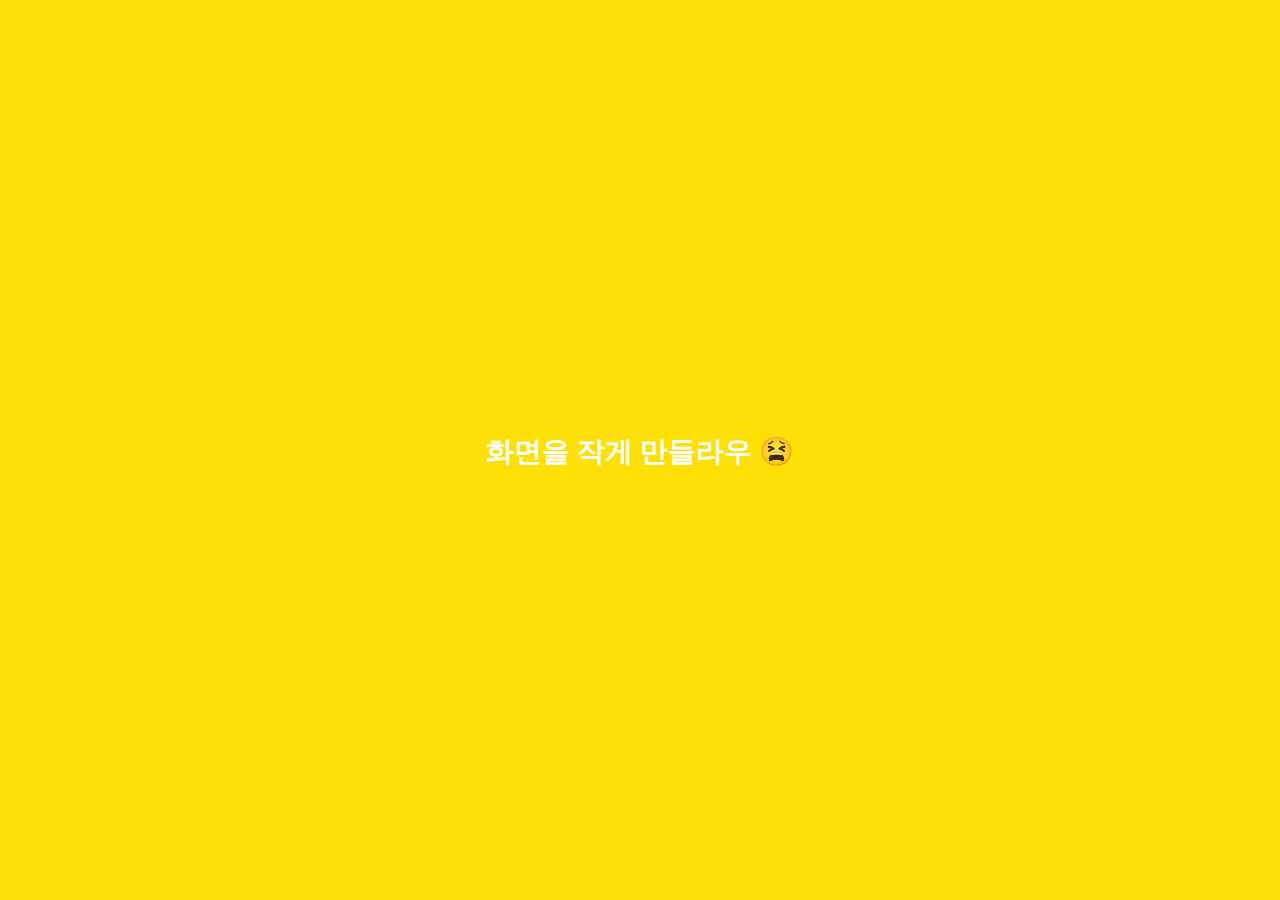
<file: index.html>
<!DOCTYPE html>
<html lang="en">
<head>
    <meta charset="UTF-8">
    <meta name="viewport" content="width=device-width, initial-scale=1.0">
    <link rel="stylesheet" 
    href="https://use.fontawesome.com/releases/v5.13.0/css/all.css" 
    integrity="sha384-Bfad6CLCknfcloXFOyFnlgtENryhrpZCe29RTifKEixXQZ38WheV+i/6YWSzkz3V" 
    crossorigin="anonymous">
    <link rel="stylesheet" href="css/styles.css" />
    <title>Chats | Kakao Clone</title>
</head> 
<body>
    <div class="status-bar"> <!-- 부모클래스 -->
        <div class="status-bar__column"> <!-- 자식클래스 -->
            <span class="status-bar__clock">22:37</span>
        </div> 
        <div class="status-bar__column">
            <i class="fas fa-clock"></i>
            <i class="fas fa-volume-mute"></i>
            <i class="fas fa-signal"></i>
            <i class="fas fa-wifi"></i>
            <img src="images/communist.png" width="17" height="17">
            <span class="status-bar__battery-level">50%</span>
            <i class="fas fa-battery-half"></i>

        </div>
    </div>
    <header class="header">
        <div class="header__header-column">
            <img src="images/speech-balloon.png" width="22" height="22">
            <h1 class="header__title">대화 공간</h1>
        </div>
        <div class="header__header-column">
            <span class="header__icon">
                <i class="fas fa-search"></i>
            </span>
            <span class="header__icon">
                <i class="far fa-comments"></i>
            </span>
            <span class="header__icon">
                <a href="settings.html">
                    <i class="fas fa-cog"></i>
                </a>
            </span>
        </div>
    </header>
    <main class="chats">
        <ul class="chats__list">
            <li class="chats__chat chat">
                <a href="chat.html">
                    <div class="Chats__chat friend friend--lg">
                        <div class="friend__column">   
                            <img src="images/iniesta.jpg" alt="" class="m-avatar friend__avatar">
                            <div class="friend__content">
                                <span class="friend__name">
                                    Methew
                                </span>
                                <span class="friend__bottom-text">
                                    Going home!
                                </span>
                            </div>
                        </div>
                        <div class="friend__column">
                            <span class="chat__timestamp">
                                March 8
                            </span>
                        </div>
                    </div>
                </a>
            </li>
        </ul>
    </main>
    <nav class="nav">
        <ul class="nav__list">
            <li class="nav__list-item">
                <a href="friends.html" class="nav_list-link">
                    <i class="fas fa-user-friends"></i>
                </a>
            </li>
            <li class="nav__list-item">
                <a href="index.html" class="nav_list-link">
                    <div class="nav__badge">8</div>
                    <i class="fas fa-comments"></i>
                </a>
            </li>
            <li class="nav__list-item">
                <a href="find.html" class="nav_list-link">
                    <i class="fas fa-search"></i>
                </a>
            </li>
            <li class="nav__list-item">
                <a href="more.html" class="nav_list-link">
                    <i class="fas fa-ellipsis-h"></i>
                </a>
            </li>
        </ul>
    </nav>
    <div class="bigScreen">
        <span class="bigScreen__text">화면을 작게 만들라우 😫</span>
    </div>
</body>
</html>

<!-- 맨 위 상태아이콘을 놓기위한 구성
부모 클래스 status-bar 아래 자식 클래스 status-bar__column를 선언
아래 시간과 배터리 잔여랭, 아이콘들을 각각 선언함.
아이콘은 Font Awesome에서 
<link rel="stylesheet" 
href="https://use.fontawesome.com/releases/v5.13.0/css/all.css" 
integrity="sha384-Bfad6CLCknfcloXFOyFnlgtENryhrpZCe29RTifKEixXQZ38WheV+i/6YWSzkz3V" 
crossorigin="anonymous">
를 붙여넣기 한 후 아이콘 class들을 선언.
해당 아이콘들은 Font Awesome CDN를 불러오지 않으면 사용할 수 없음. -->
</file>
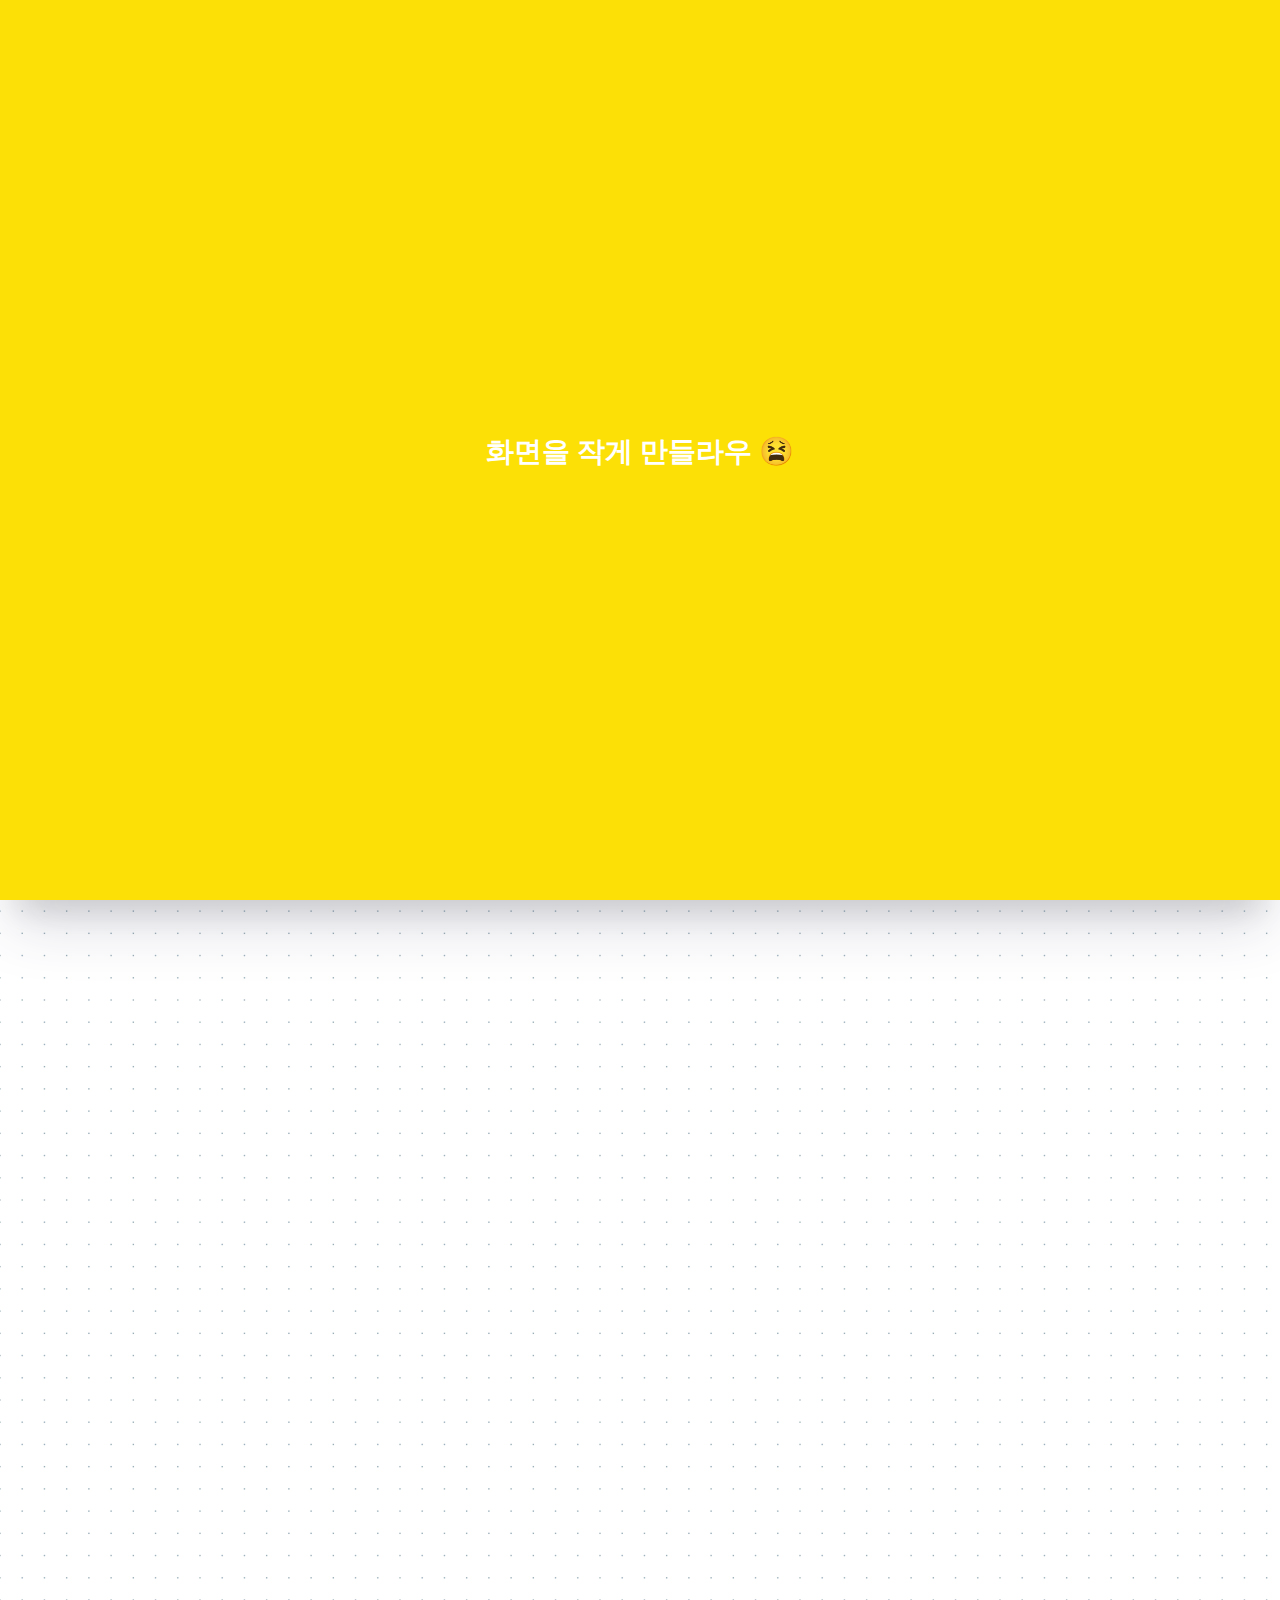
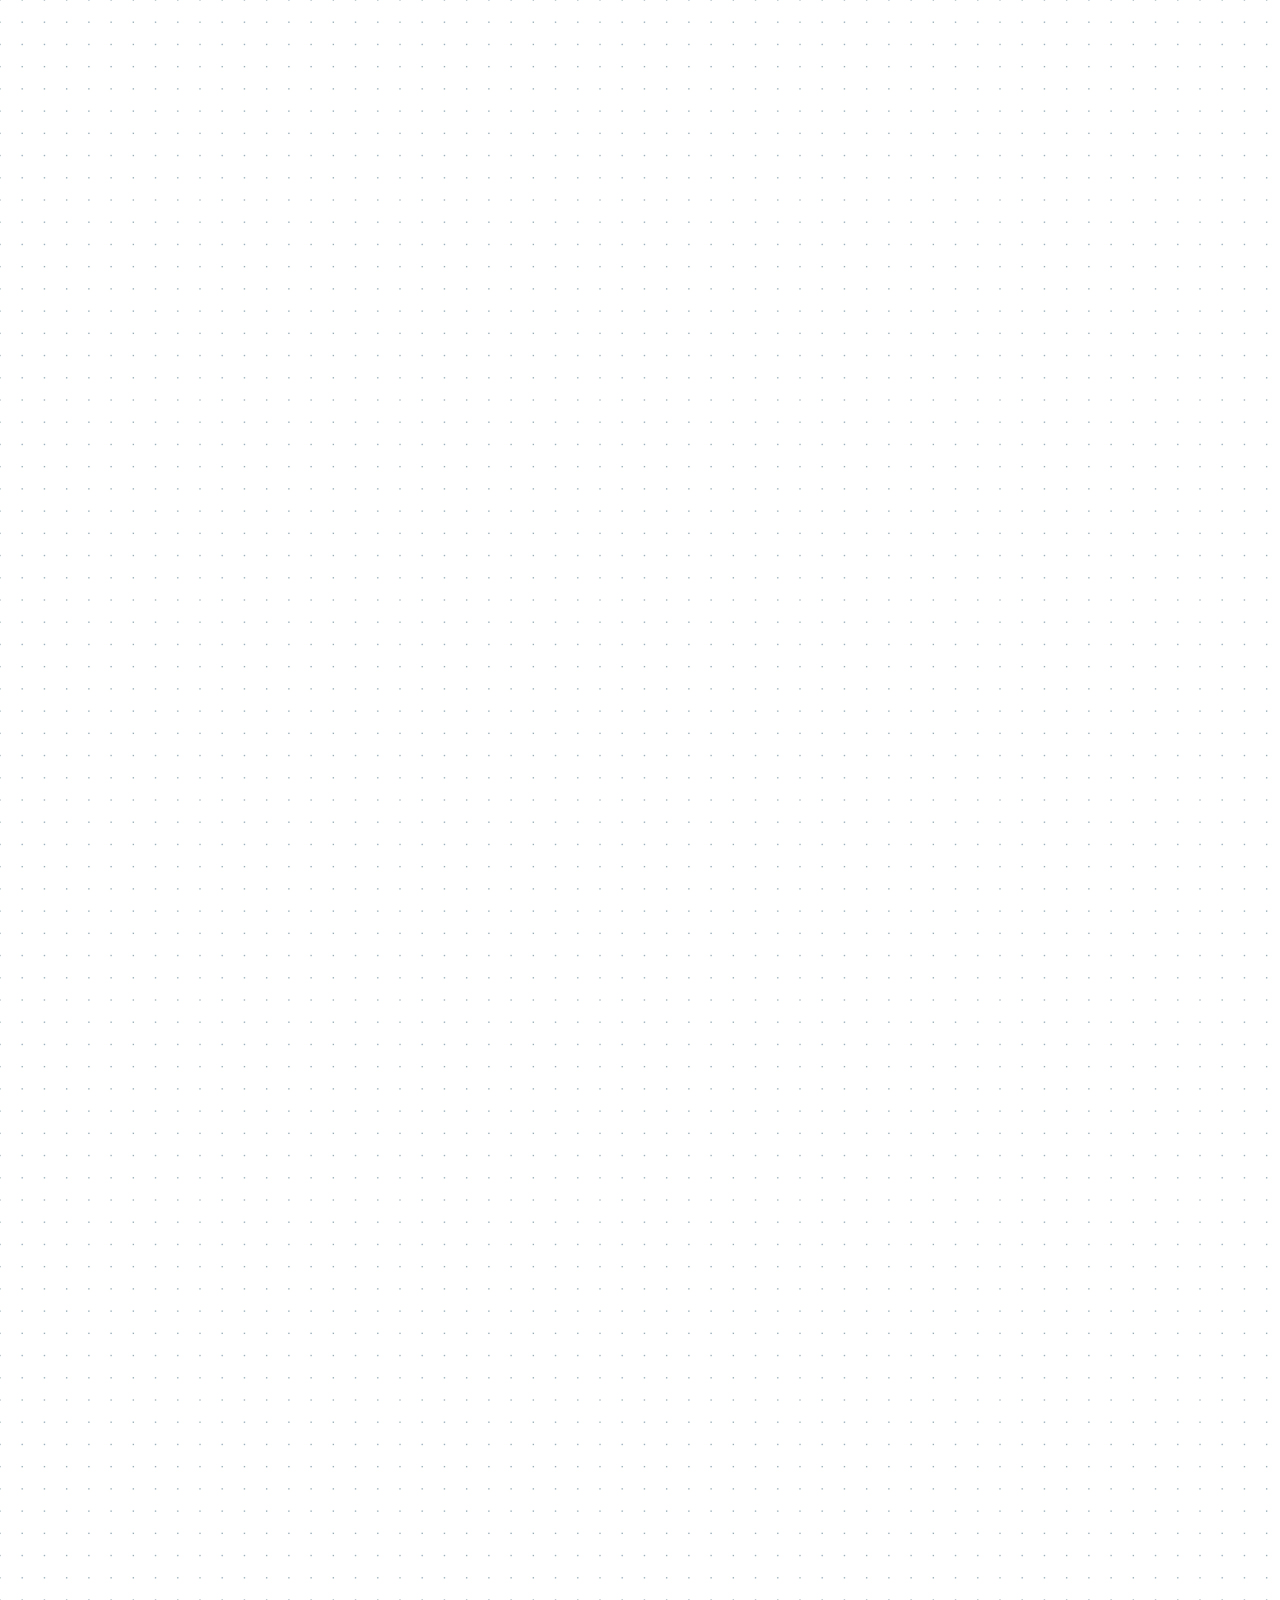
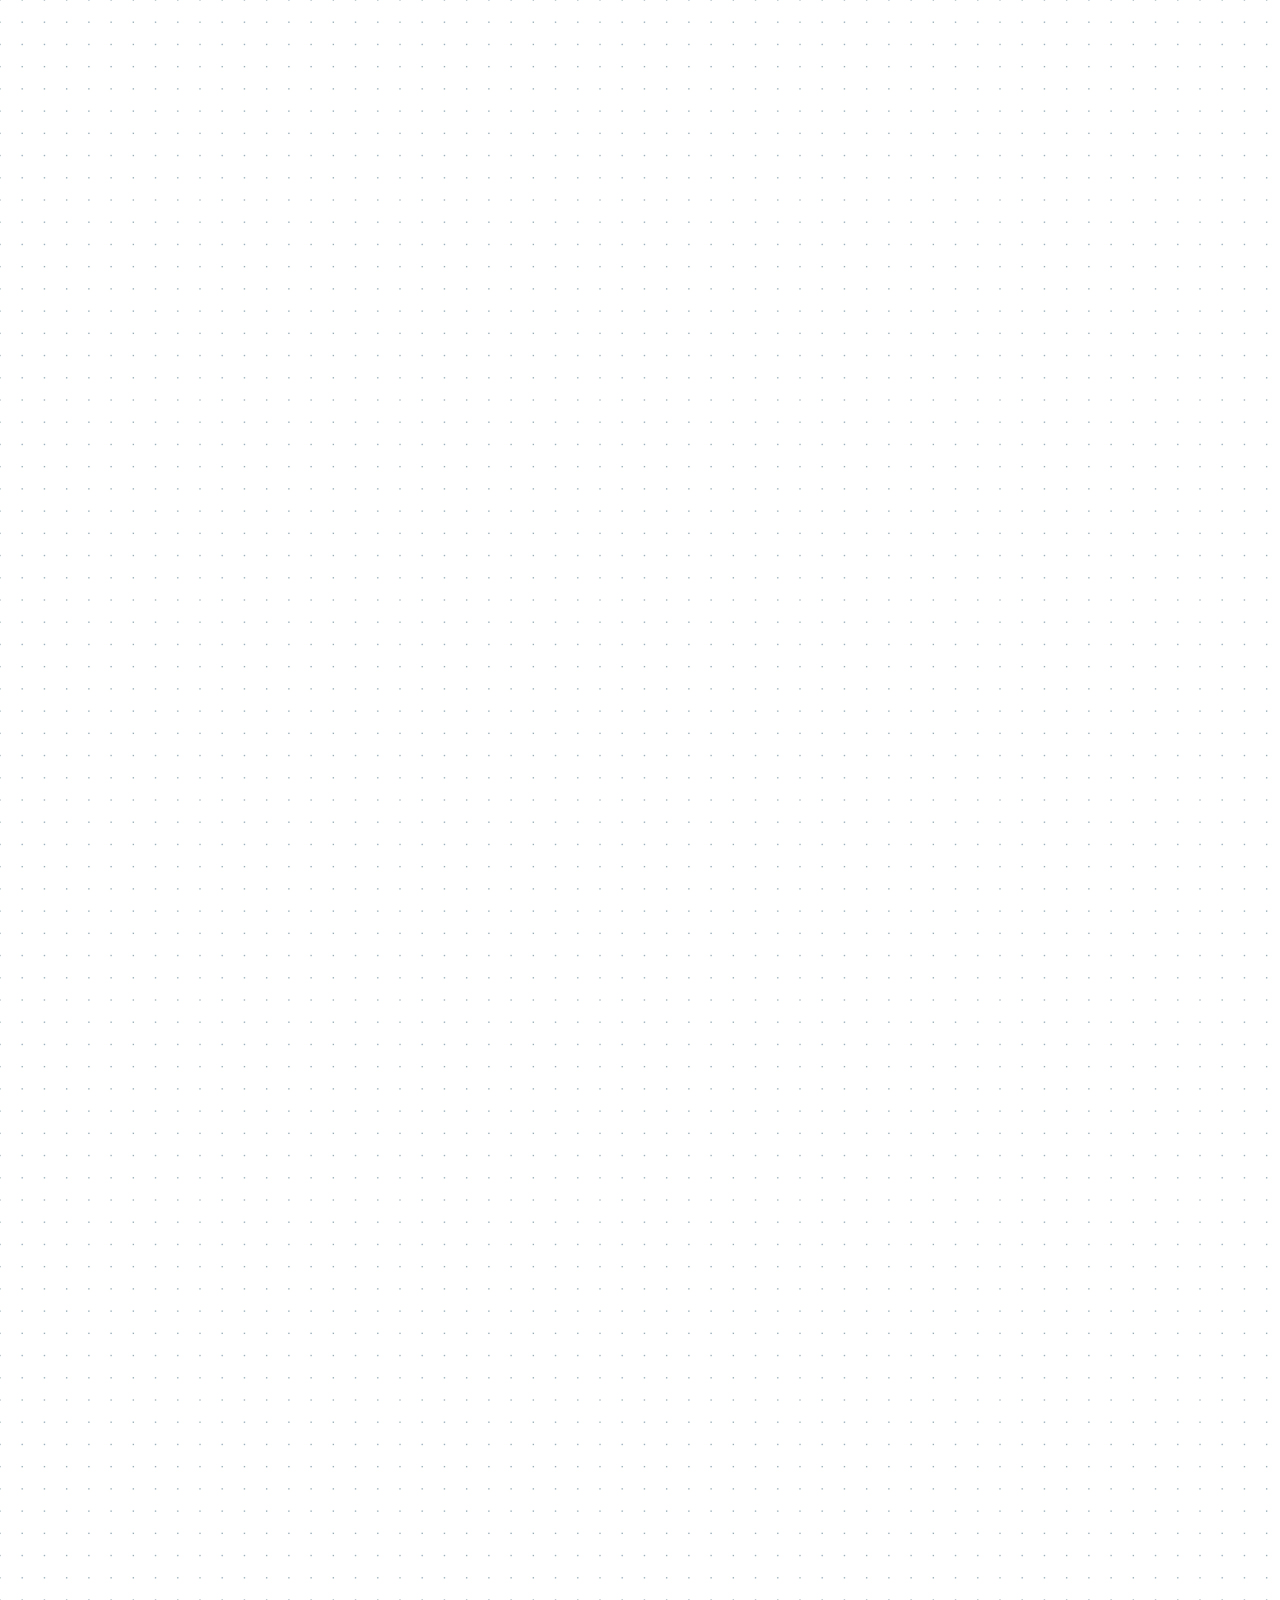
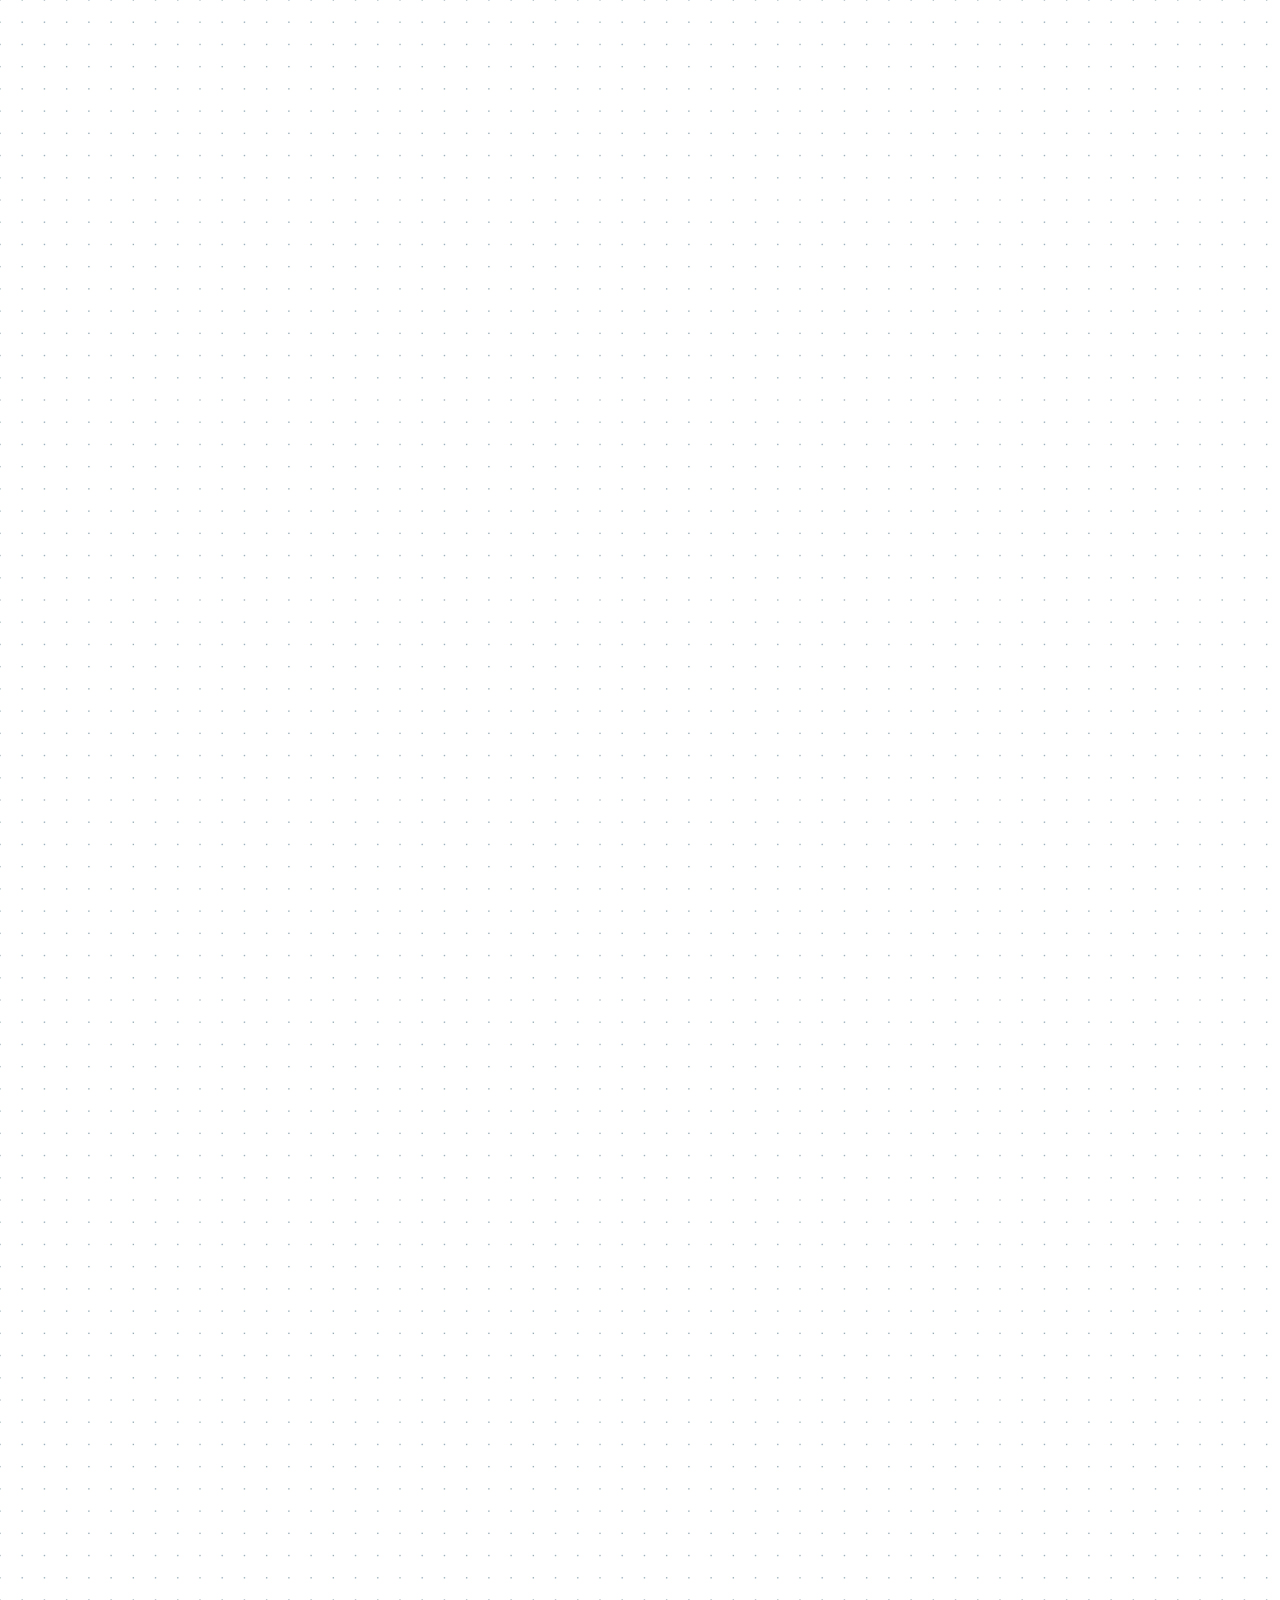
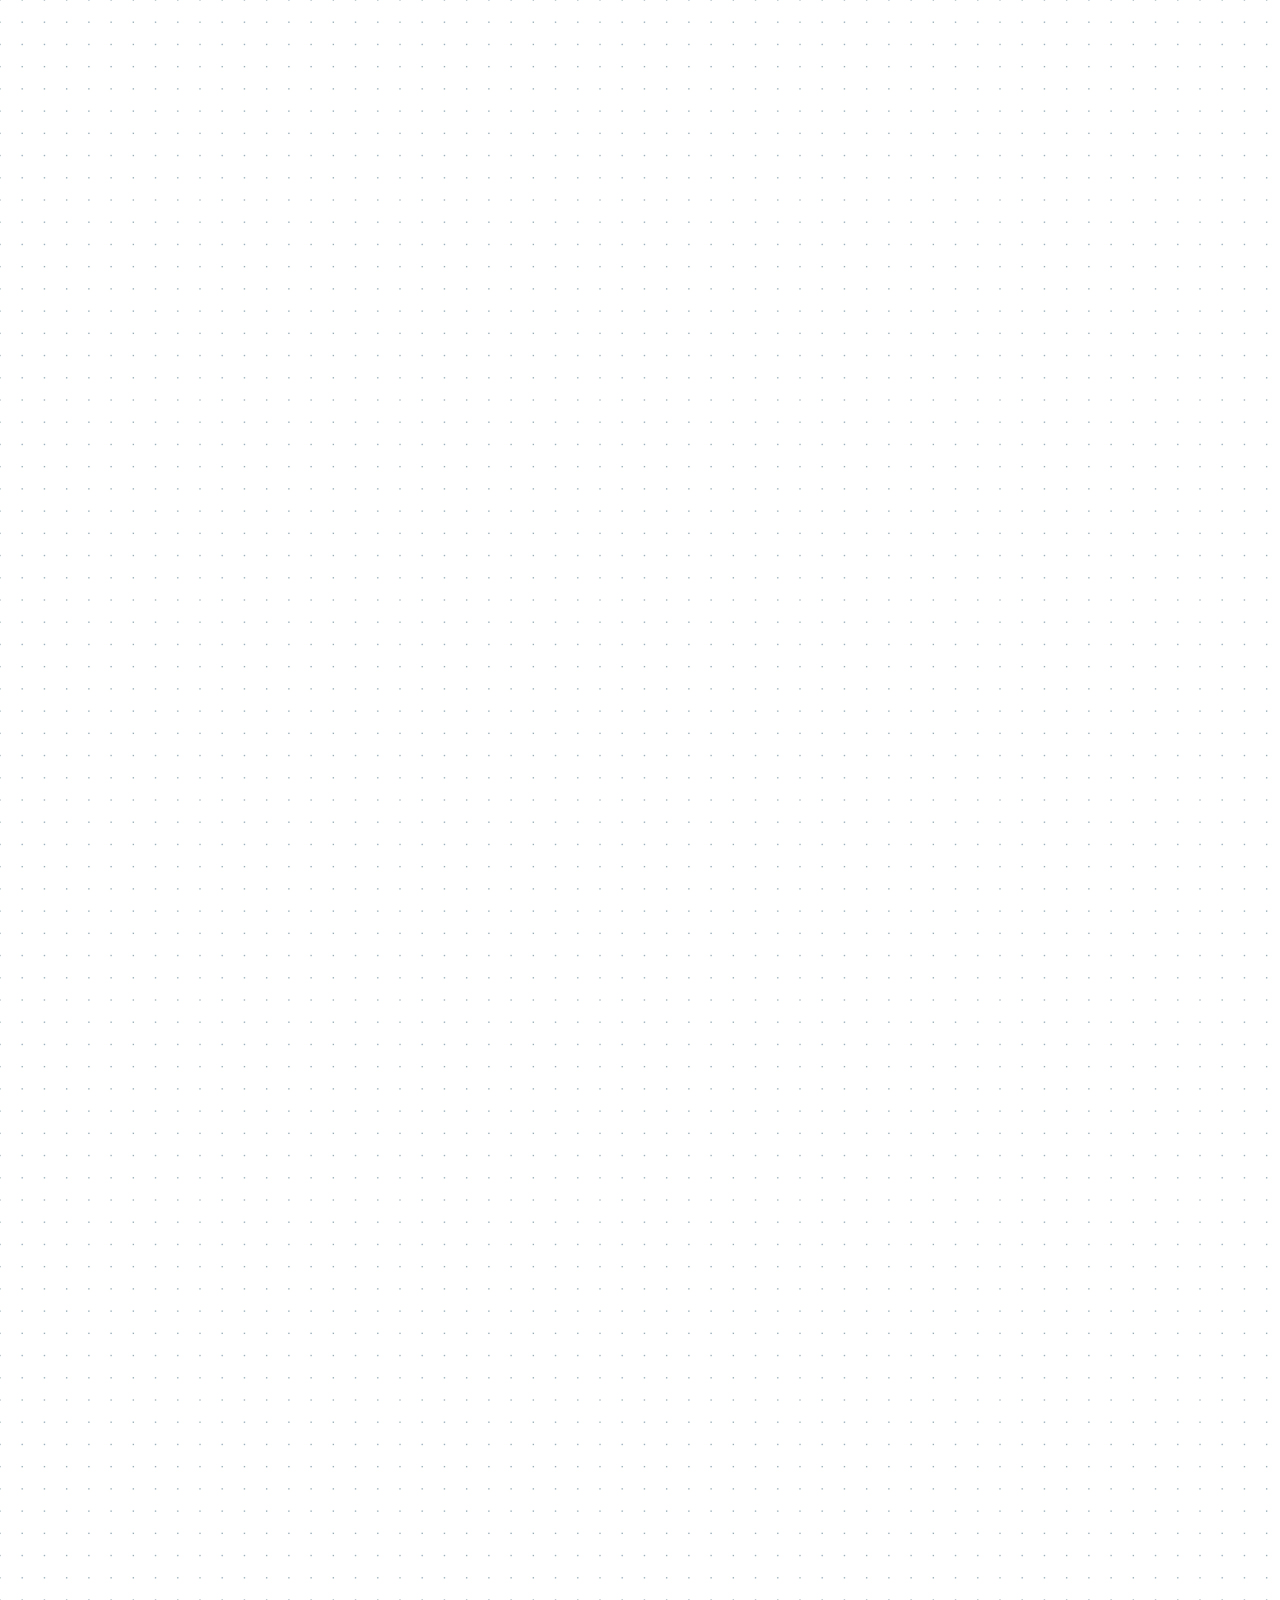
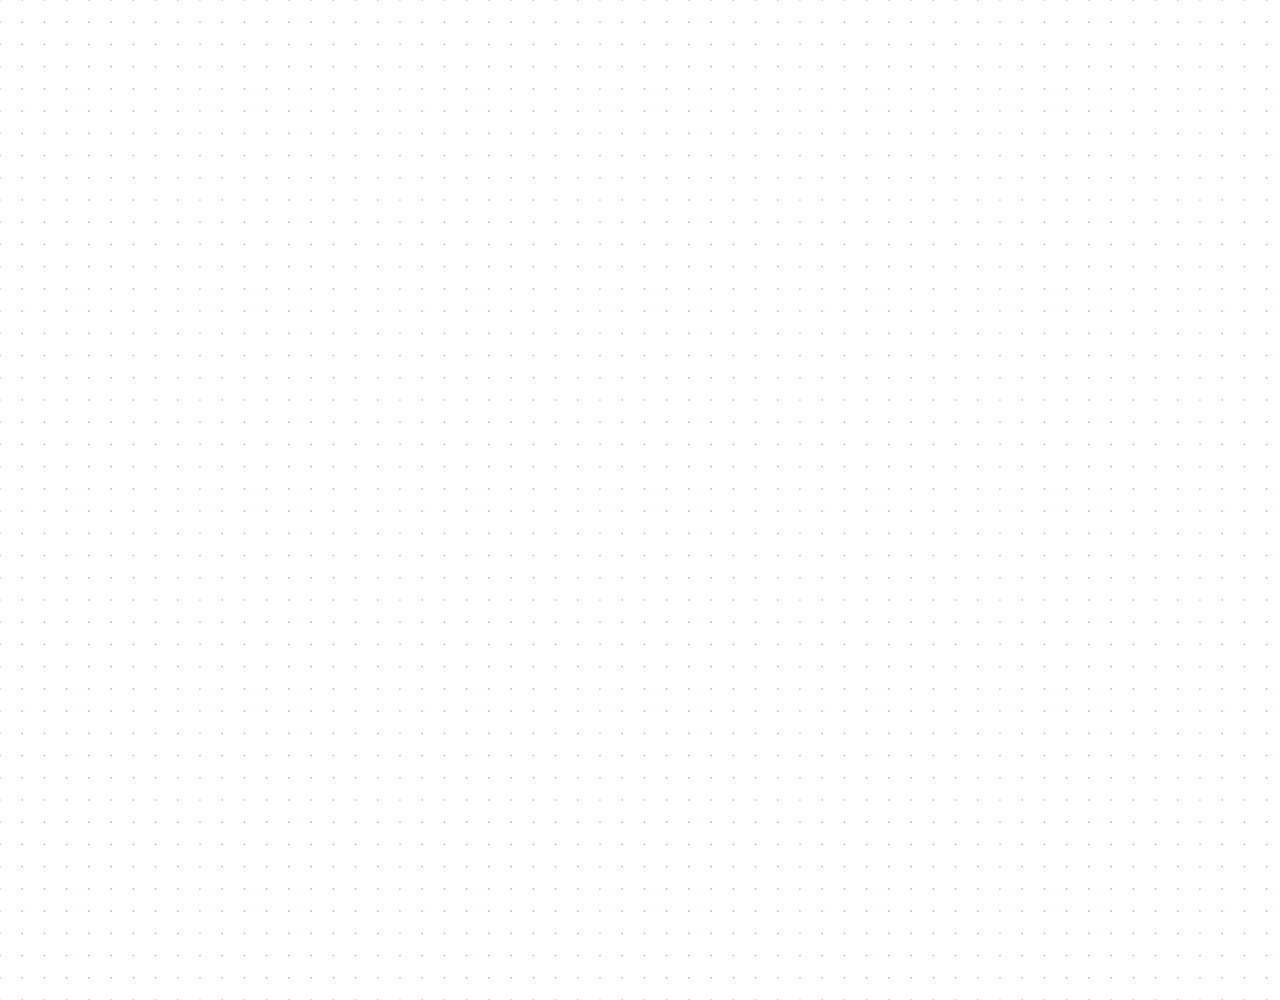
<file: chat.html>
<!DOCTYPE html>
<html lang="en">
<head>
    <meta charset="UTF-8">
    <meta name="viewport" content="width=device-width, initial-scale=1.0">
    <link rel="stylesheet" 
    href="https://use.fontawesome.com/releases/v5.13.0/css/all.css" 
    integrity="sha384-Bfad6CLCknfcloXFOyFnlgtENryhrpZCe29RTifKEixXQZ38WheV+i/6YWSzkz3V" 
    crossorigin="anonymous">
    <link rel="stylesheet" href="css/styles.css" />
    <title>Chat | Kakao Clone</title>
</head>
<body class="chats-body">
    <div class="header-wrapper">
        <div class="status-bar"> <!-- 부모클래스 -->
            <div class="status-bar__column"> <!-- 자식클래스 -->
                <span class="status-bar__clock">22:37</span>
            </div> 
            <div class="status-bar__column">
                <i class="fas fa-clock"></i>
                <i class="fas fa-volume-mute"></i>
                <i class="fas fa-signal"></i>
                <i class="fas fa-wifi"></i>
                <img src="images/communist.png" width="20" height="20">
                <span class="status-bar__battery-level">50%</span>
                <i class="fas fa-battery-half"></i>
            </div>
        </div>
        <header class="header">
            <div class="header__header-column">
                 <a href="index.html" class="header__back-btn">
                    <i class="fas fa-arrow-left"></i>
                </a>
                <h1 class="header__title">★정은이★ 말조심하기!!!</h1>
            </div>
            <div class="header__header-column">
                <span class="header__icon">
                    <i class="fas fa-search"></i>
                </span>
                <div class="header__icon">
                    <i class="fas fa-bars"></i>
                </div>
            </div>
        </header>
    </div>
    <main class="chat-screen">
        <ul class="chat__message">
            <span class="chat__timestamp">목요일, 4월 23일 주체109(2020년)</span>
            <li class="incoming-message message">
                <img src="images/pighorse.jpg" class="m-avatar message__avatar"/>
                <div class="message__content">
                    <span class="message__author">★정은이★ 말조심하기!!!</span>
                    <span class="message__bubble">
                        축하하네 동무! 내래 이래서 동무를 좋아한다우!
                    </span>
                </div>
            </li>
            <li class="sent-message message">
                <span class="message__timestamp"></span>
                <div class="message__content">
                    <span class="message__bubble">
                        감사합니다 수령님!
                    </span>
                </div>
            </li>
            <li class="incoming-message message">
                <img src="images/pighorse.jpg" class="m-avatar message__avatar"/>
                <div class="message__content">
                    <span class="message__author">★정은이★ 말조심하기!!!</span>
                    <span class="message__bubble">
                        축하하네 동무! 내래 이래서 동무를 좋아한다우!
                    </span>
                </div>
            </li>
            <li class="sent-message message">
                <span class="message__timestamp"></span>
                <div class="message__content">
                    <span class="message__bubble">
                        감사합니다 수령님!
                    </span>
                </div>
            </li>
        </ul>
    </main>
    <div class="chat__write--container">
        <input class="chat__write" 
        type="text" 
        placeholder="Send message" 
        class="chat__write-input" 
        />

        <div class="chat__icon-left chat__icon">
            <i class="far fa-plus-square"></i>
        </div>

        <div class="chat__icon-right chat__icon">
            <span class="chat__write-icon">
                <i class="far fa-smile-wink"></i>
            </span>
            <span class="chat__write-icon">
                <i class="fas fa-microphone"></i>
            </span>
        </div>
    </div>
    <div class="bigScreen">
        <span class="bigScreen__text">화면을 작게 만들라우 😫</span>
    </div>
</body>
</html>

<!-- 맨 위 상태아이콘을 놓기위한 구성
부모 클래스 status-bar 아래 자식 클래스 status-bar__column를 선언
아래 시간과 배터리 잔여랭, 아이콘들을 각각 선언함.
아이콘은 Font Awesome에서 
<link rel="stylesheet" 
href="https://use.fontawesome.com/releases/v5.13.0/css/all.css" 
integrity="sha384-Bfad6CLCknfcloXFOyFnlgtENryhrpZCe29RTifKEixXQZ38WheV+i/6YWSzkz3V" 
crossorigin="anonymous">
를 붙여넣기 한 후 아이콘 class들을 선언.
해당 아이콘들은 Font Awesome CDN를 불러오지 않으면 사용할 수 없음. -->
</file>
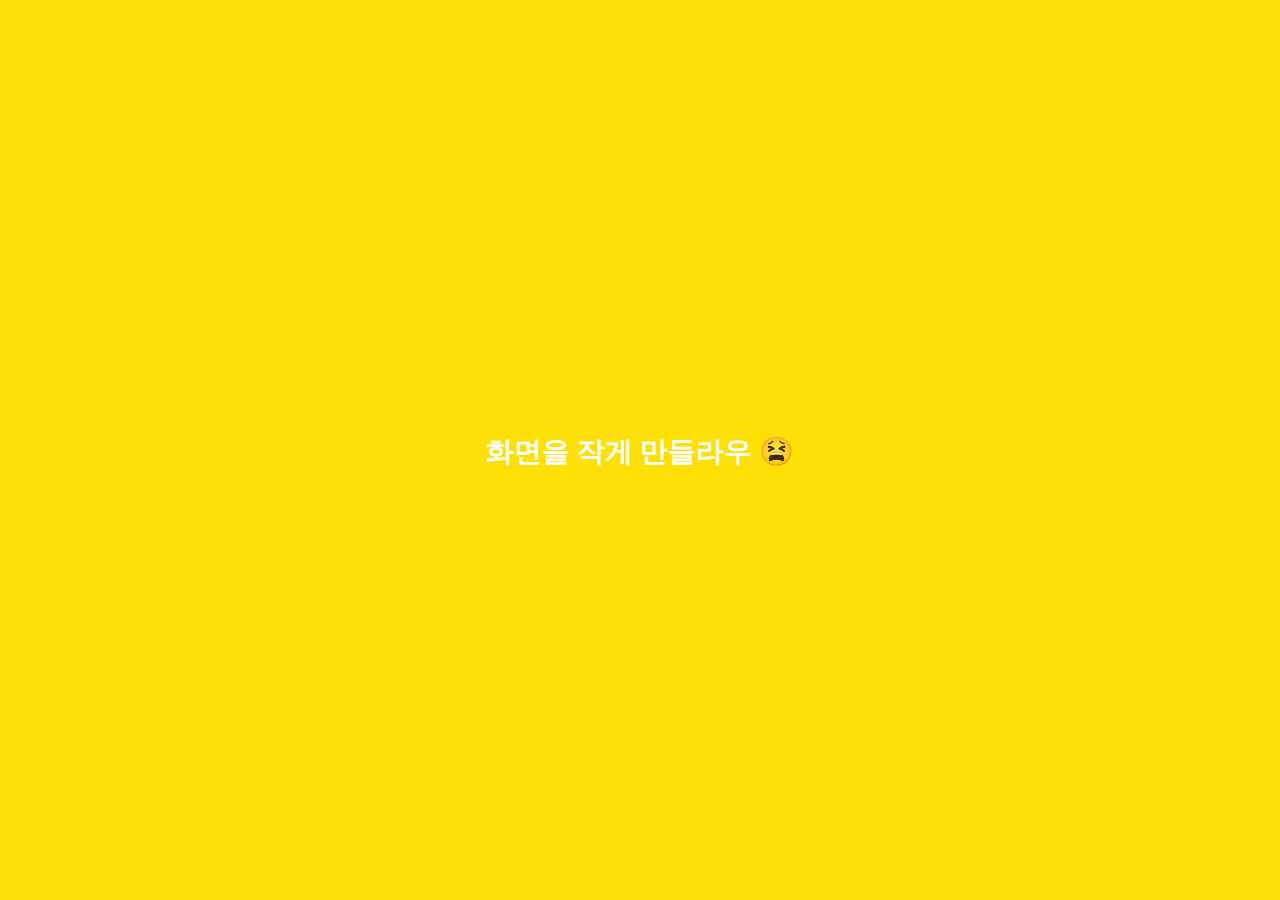
<file: find.html>
<!DOCTYPE html>
<html lang="en">
<head>
    <meta charset="UTF-8">
    <meta name="viewport" content="width=device-width, initial-scale=1.0">
    <link rel="stylesheet" 
    href="https://use.fontawesome.com/releases/v5.13.0/css/all.css" 
    integrity="sha384-Bfad6CLCknfcloXFOyFnlgtENryhrpZCe29RTifKEixXQZ38WheV+i/6YWSzkz3V" 
    crossorigin="anonymous">
    <link rel="stylesheet" href="css/styles.css" />
    <title>Find | Kakao Clone</title>
</head>
<body>
    <div class="status-bar"> <!-- 부모클래스 -->
        <div class="status-bar__column"> <!-- 자식클래스 -->
            <span class="status-bar__clock">22:37</span>
        </div> 
        <div class="status-bar__column">
            <i class="fas fa-clock"></i>
            <i class="fas fa-volume-mute"></i>
            <i class="fas fa-signal"></i>
            <i class="fas fa-wifi"></i>
            <img src="images/communist.png" width="20" height="20">
            <span class="status-bar__battery-level">50%</span>
            <i class="fas fa-battery-half"></i>

        </div>
    </div>
    <header class="header">
        <div class="header__header-column">
            <img src="images/glasstiled.png" width="22" height="22">
            <h1 class="header__title">Find</h1>
        </div>
        <div class="header__header-column">
            <span class="header__icon">
                <i class="fas fa-search"></i>
            </span>
            <span class="header__icon">
                <a href="settings.html">
                    <i class="fas fa-cog"></i>
                </a>
                
            </span>
        </div>
    </header>
    <main class="find">
        <header class="find__header">
            <ul class="find__header-list">
                <li class="find__header-btn header-btn">
                    <span class="header-btn__icon">
                        <i class="fas fa-qrcode fa-2x"></i>
                    </span>
                    <span class="header-btn__title">
                        손전화 전자 코드
                    </span>
                </li>
                <li class="find__header-btn header-btn">
                    <span class="header-btn__icon">
                        <i class="fas fa-user-plus fa-2x"></i>
                    </span>
                    <span class="header-btn__title">
                        접근해서 추가
                    </span>
                </li>
                <li class="find__header-btn header-btn">
                    <span class="header-btn__icon">
                        <i class="fas fa-passport fa-2x"></i>
                    </span>
                    <span class="header-btn__title">
                        계정 추가
                    </span>
                </li>
                <li class="find__header-btn header-btn">
                    <span class="header-btn__icon">
                        <i class="far fa-envelope fa-2x"></i>
                    </span>
                    <span class="header-btn__title">
                        초청
                    </span>
                </li>
            </ul>
        </header>
        <ul class="find__recommended">
            <h5 class="find_title">
                동무들 소개
            </h5>
            <li class="find__friend friend friend--lg">
                <div class="friend__column">   
                    <img src="images/iniesta.jpg" class="friend__avatar">
                    <div class="friend__content">
                        <span class="friend__name">
                            Inhye Iniesta Jeong
                        </span>
                    </div>
                </div>
                <div class="friend__column">
                    <div class="friend__add-btn">
                        <i class="fas fa-user-plus"></i>
                    </div>
                </div>
            </li>
        </ul>
    </main>
    <nav class="nav">
        <ul class="nav__list">
            <li class="nav__list-item">
                <a href="friends.html" class="nav_list-link">
                    <i class="fas fa-user-friends"></i>
                </a>
            </li>
            <li class="nav__list-item">
                <a href="index.html" class="nav_list-link">
                    <div class="nav__badge">8</div>
                    <i class="fas fa-comments"></i>
                </a>
            </li>
            <li class="nav__list-item">
                <a href="find.html" class="nav_list-link">
                    <i class="fas fa-search"></i>
                </a>
            </li>
            <li class="nav__list-item">
                <a href="more.html" class="nav_list-link">
                    <i class="fas fa-ellipsis-h"></i>
                </a>
            </li>
        </ul>
    </nav>
    <div class="bigScreen">
        <span class="bigScreen__text">화면을 작게 만들라우 😫</span>
    </div>
</body>
</html>

<!-- 맨 위 상태아이콘을 놓기위한 구성
부모 클래스 status-bar 아래 자식 클래스 status-bar__column를 선언
아래 시간과 배터리 잔여랭, 아이콘들을 각각 선언함.
아이콘은 Font Awesome에서 
<link rel="stylesheet" 
href="https://use.fontawesome.com/releases/v5.13.0/css/all.css" 
integrity="sha384-Bfad6CLCknfcloXFOyFnlgtENryhrpZCe29RTifKEixXQZ38WheV+i/6YWSzkz3V" 
crossorigin="anonymous">
를 붙여넣기 한 후 아이콘 class들을 선언.
해당 아이콘들은 Font Awesome CDN를 불러오지 않으면 사용할 수 없음. -->
</file>
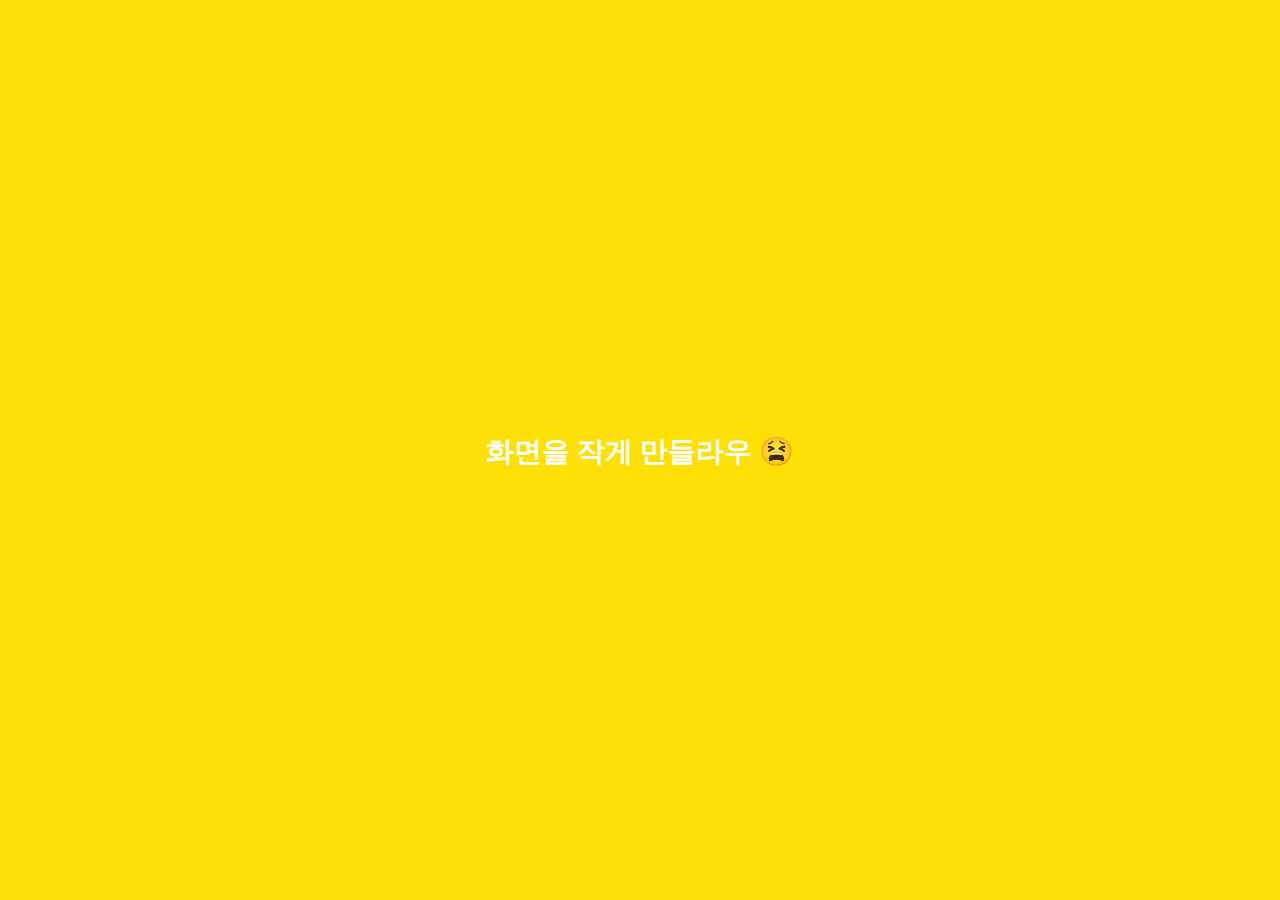
<file: friends.html>
<!DOCTYPE html>
<html lang="en">
<head>
    <meta charset="UTF-8">
    <meta name="viewport" content="width=device-width, initial-scale=1.0">
    <link rel="stylesheet" 
    href="https://use.fontawesome.com/releases/v5.13.0/css/all.css" 
    integrity="sha384-Bfad6CLCknfcloXFOyFnlgtENryhrpZCe29RTifKEixXQZ38WheV+i/6YWSzkz3V" 
    crossorigin="anonymous">
    <link rel="stylesheet" href="css/styles.css" />
    <title>Friends | Kakao Clone</title>
</head>
<body>
    <div class="status-bar"> <!-- 부모클래스 -->
        <div class="status-bar__column"> <!-- 자식클래스 -->
            <span class="status-bar__clock">22:37</span>
        </div> 
        <div class="status-bar__column">
            <i class="fas fa-clock"></i>
            <i class="fas fa-volume-mute"></i>
            <i class="fas fa-signal"></i>
            <i class="fas fa-wifi"></i>
            <img src="images/communist.png" width="20" height="20">
            <span class="status-bar__battery-level">50%</span>
            <i class="fas fa-battery-half"></i>
        </div>
    </div>
    <header class="header">
        <div class="header__header-column">
            <img src="images/people.png" width="25" height="25">
            <h1 class="header__title">동무들</h1>
        </div>
        <div class="header__header-column">
            <a href="find.html">
                <span class="header__icon">
                    <i class="fas fa-search"></i>
                </span>
            </a>
            <a href="settings.html">
                <span class="header__icon">
                    <i class="fas fa-cog"></i>
                </span>
            </a>
        </div>
    </header>
    <main class="friends">
        <header class="friends__header">
            <div class="friends__friend friend friend">
                <div class="friend__column">
                    <img src="images/iniesta.jpg" alt="" class="g-avatar friend__avatar">
                    <div class="friend__content">
                        <span class="friend__name">
                            Inhye Iniesta Jeong
                            <img src="images/koreaflag.png" width="17px" height="15px">
                        </span>
                        
                        <span class="friend__status">
                            내래 갈빗대 2번 3번을 바꿔줄까?
                        </span>
                    </div>
                </div>
            </div>
        </header>
        <div class="friends__plus">
            <h5 class="friends__title">독특한 동무들 <!-- Plus Friends --></h5>
            <div class="friends__friend friend">
                <div class="friend__column">
                    <img src="images/iniesta.jpg" alt="" class="friend__avatar">
                    <div class="friend__content">
                        <span class="friend__name">
                            독특한 동무 <!-- Plus Friend -->
                        </span>
                    </div>
                </div>
            </div>
        </div>
        <ul class="friends__list">
            <h5 class="friends__title">동무들 14 명</h5>
            <li class="friends__friend friend friend--lg">
                <div class="friend__column">   
                    <img src="images/iniesta.jpg" alt="" class="friend__avatar">
                    <div class="friend__content">
                        <span class="friend__name">
                            Inhye Iniesta Jeong
                        </span>
                        <span class="friend__status">
                            GeaBakkChim
                        </span>
                    </div>
                </div>
                <div class="friend__column">
                    <div class="friend__now-listening">
                        <span>
                            대홍단 감자(feat.왕감자)
                            <i class="fas fa-play"></i>
                        </span>
                        
                    </div>
                </div>
            </li>
        </ul>
    </main>
    <nav class="nav">
        <ul class="nav__list">
            <li class="nav__list-item">
                <a href="friends.html" class="nav_list-link">
                    <i class="fas fa-user-friends"></i>
                </a>
            </li>
            <li class="nav__list-item">
                <a href="index.html" class="nav_list-link">
                    <div class="nav__badge">8</div>
                    <i class="fas fa-comments"></i>
                </a>
            </li>
            <li class="nav__list-item">
                <a href="find.html" class="nav_list-link">
                    <i class="fas fa-search"></i>
                </a>
            </li>
            <li class="nav__list-item">
                <a href="more.html" class="nav_list-link">
                    <i class="fas fa-ellipsis-h"></i>
                </a>
            </li>
        </ul>
    </nav>
    <div class="bigScreen">
        <span class="bigScreen__text">화면을 작게 만들라우 😫</span>
    </div>
</body>
</html>

<!-- 맨 위 상태아이콘을 놓기위한 구성
부모 클래스 status-bar 아래 자식 클래스 status-bar__column를 선언
아래 시간과 배터리 잔여랭, 아이콘들을 각각 선언함.
아이콘은 Font Awesome에서 
<link rel="stylesheet" 
href="https://use.fontawesome.com/releases/v5.13.0/css/all.css" 
integrity="sha384-Bfad6CLCknfcloXFOyFnlgtENryhrpZCe29RTifKEixXQZ38WheV+i/6YWSzkz3V" 
crossorigin="anonymous">
를 붙여넣기 한 후 아이콘 class들을 선언.
해당 아이콘들은 Font Awesome CDN를 불러오지 않으면 사용할 수 없음. -->
</file>
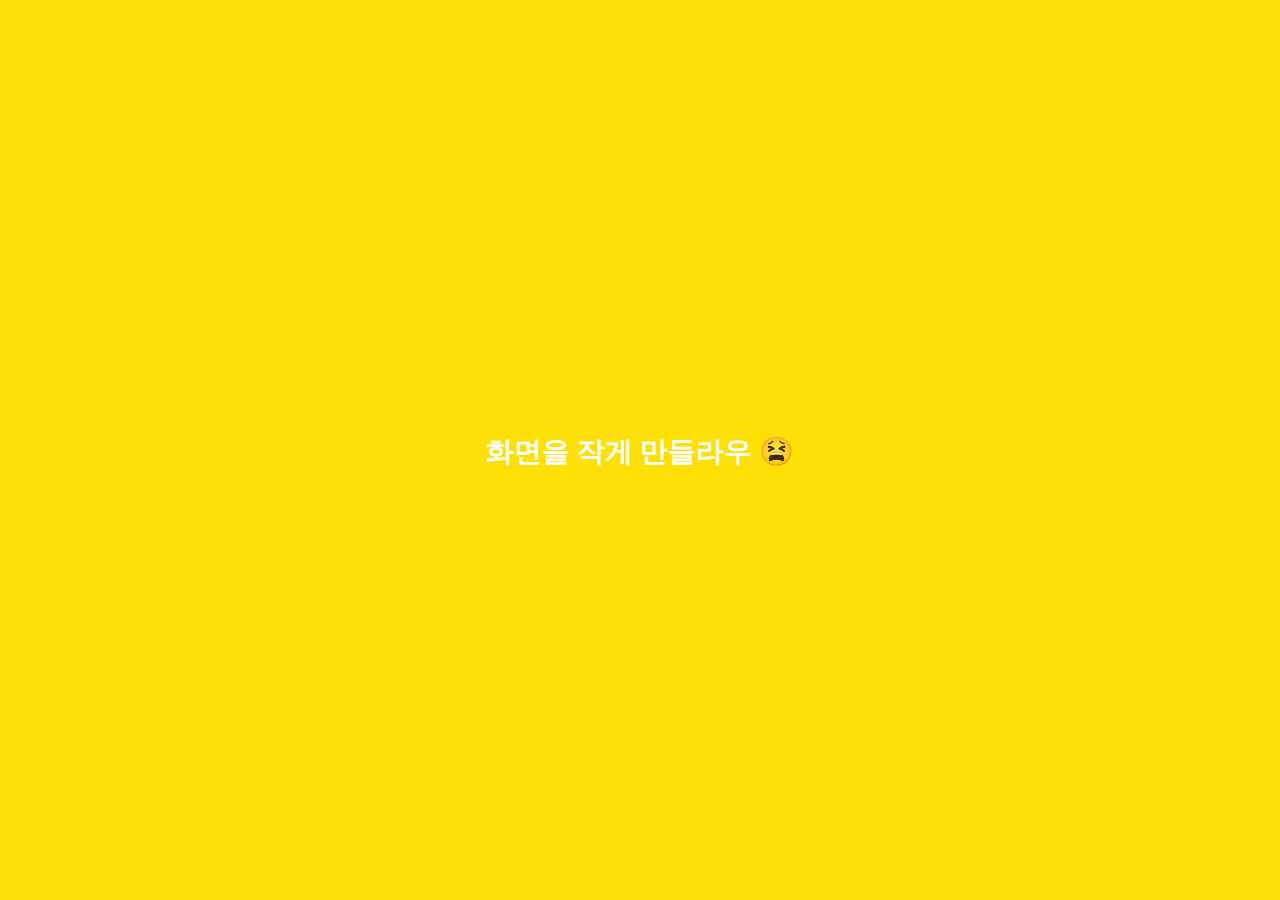
<file: more.html>
<!DOCTYPE html>
<html lang="en">
<head>
    <meta charset="UTF-8">
    <meta name="viewport" content="width=device-width, initial-scale=1.0">
    <link rel="stylesheet" 
    href="https://use.fontawesome.com/releases/v5.13.0/css/all.css" 
    integrity="sha384-Bfad6CLCknfcloXFOyFnlgtENryhrpZCe29RTifKEixXQZ38WheV+i/6YWSzkz3V" 
    crossorigin="anonymous">
    <link rel="stylesheet" href="css/styles.css" />
    <title>More | Kakao Clone</title>
</head>
<body>
    <div class="status-bar"> <!-- 부모클래스 -->
        <div class="status-bar__column"> <!-- 자식클래스 -->
            <span class="status-bar__clock">22:37</span>
        </div> 
        <div class="status-bar__column">
            <i class="fas fa-clock"></i>
            <i class="fas fa-volume-mute"></i>
            <i class="fas fa-signal"></i>
            <i class="fas fa-wifi"></i>
            <img src="images/communist.png" width="20" height="20">
            <span class="status-bar__battery-level">50%</span>
            <i class="fas fa-battery-half"></i>

        </div>
    </div>
    <header class="header">
        <div class="header__header-column">
            <h1 class="header__title">More</h1>
        </div>
        <div class="header__header-column">
            <span class="header__icon">
                <i class="fas fa-search"></i>
            </span>
            <span class="header__icon">
                <i class="fas fa-qrcode"></i>
            </span>
            <span class="header__icon">
                <a href="settings.html">
                    <i class="fas fa-cog"></i>
                </a>
            </span>
        </div>
    </header>
    <main class="more">
        <header class="more__header">
            <div class="friends__friend friend friend--lg">
                <div class="friend__column">   
                    <img src="images/iniesta.jpg" alt="" class="g-avatar friend__avatar">
                    <div class="friend__content">
                        <span class="friend__name">
                            Inhye Iniesta Jeong
                        </span>
                        <span class="friend__status">
                            inhye2748@naver.com
                        </span>
                    </div>
                </div>
                <div class="friend__column">
                  <i class="far fa-comment-alt fa-2x"></i>
                </div>
            </div>
            <ul class="more__btn-list">
                <li class="more__btn">
                    <span class="more__btn-icon">
                        <i class="far fa-smile fa-2x"></i>
                    </span>
                    <span class="more__btn-title">
                        그림 문자
                    </span>
                </li>
                <li class="more__btn">
                    <span class="more__btn-icon">
                        <i class="fas fa-brush fa-2x"></i>
                    </span>
                    <span class="more__btn-title">
                        주제별 느낌
                    </span>
                </li>
                <li class="more__btn">
                    <span class="more__btn-icon">
                        <i class="fab fa-kickstarter-k fa-2x"></i>
                    </span>
                    <span class="more__btn-title">
                        계정
                    </span>
                </li>
            </ul>
        </header>
        <section class="more__suggestions">
            <h5 class="more_title">제안</h5>
            <ul class="more__suggestions-list">
                <li class="more__suggestion suggestion">
                    <span class="suggestion__icon">
                        <img src="images/redstar2.png" width="50px" height="49px">
                    </span>
                    <span class="suggestion__title">붉은별 이야기</span>
                </li>
                <li class="more__suggestion suggestion">
                    <span class="suggestion__icon">
                        <img src="images/friends.png" width="50px" height="50px">
                    </span>
                    <span class="suggestion__title">붉은별 동무</span>
                </li>
                <li class="more__suggestion suggestion">
                    <span class="suggestion__icon">
                        <img src="images/tank.png" width="50px" height="50px">
                    </span>
                    <span class="suggestion__title">붉은별 오락</span>
                </li>

            </ul>
        </section>
    </main>
    <nav class="nav">
        <ul class="nav__list">
            <li class="nav__list-item">
                <a href="friends.html" class="nav_list-link">
                    <i class="fas fa-user-friends"></i>
                </a>
            </li>
            <li class="nav__list-item">
                <a href="index.html" class="nav_list-link">
                    <div class="nav__badge">8</div>
                    <i class="fas fa-comments"></i>
                </a>
            </li>
            <li class="nav__list-item">
                <a href="find.html" class="nav_list-link">
                    <i class="fas fa-search"></i>
                </a>
            </li>
            <li class="nav__list-item">
                <a href="more.html" class="nav_list-link">
                    <i class="fas fa-ellipsis-h"></i>
                </a>
            </li>
        </ul>
    </nav>
    <div class="bigScreen">
        <span class="bigScreen__text">화면을 작게 만들라우 😫</span>
    </div>
</body>
</html>

<!-- 맨 위 상태아이콘을 놓기위한 구성
부모 클래스 status-bar 아래 자식 클래스 status-bar__column를 선언
아래 시간과 배터리 잔여랭, 아이콘들을 각각 선언함.
아이콘은 Font Awesome에서 
<link rel="stylesheet" 
href="https://use.fontawesome.com/releases/v5.13.0/css/all.css" 
integrity="sha384-Bfad6CLCknfcloXFOyFnlgtENryhrpZCe29RTifKEixXQZ38WheV+i/6YWSzkz3V" 
crossorigin="anonymous">
를 붙여넣기 한 후 아이콘 class들을 선언.
해당 아이콘들은 Font Awesome CDN를 불러오지 않으면 사용할 수 없음. -->
</file>
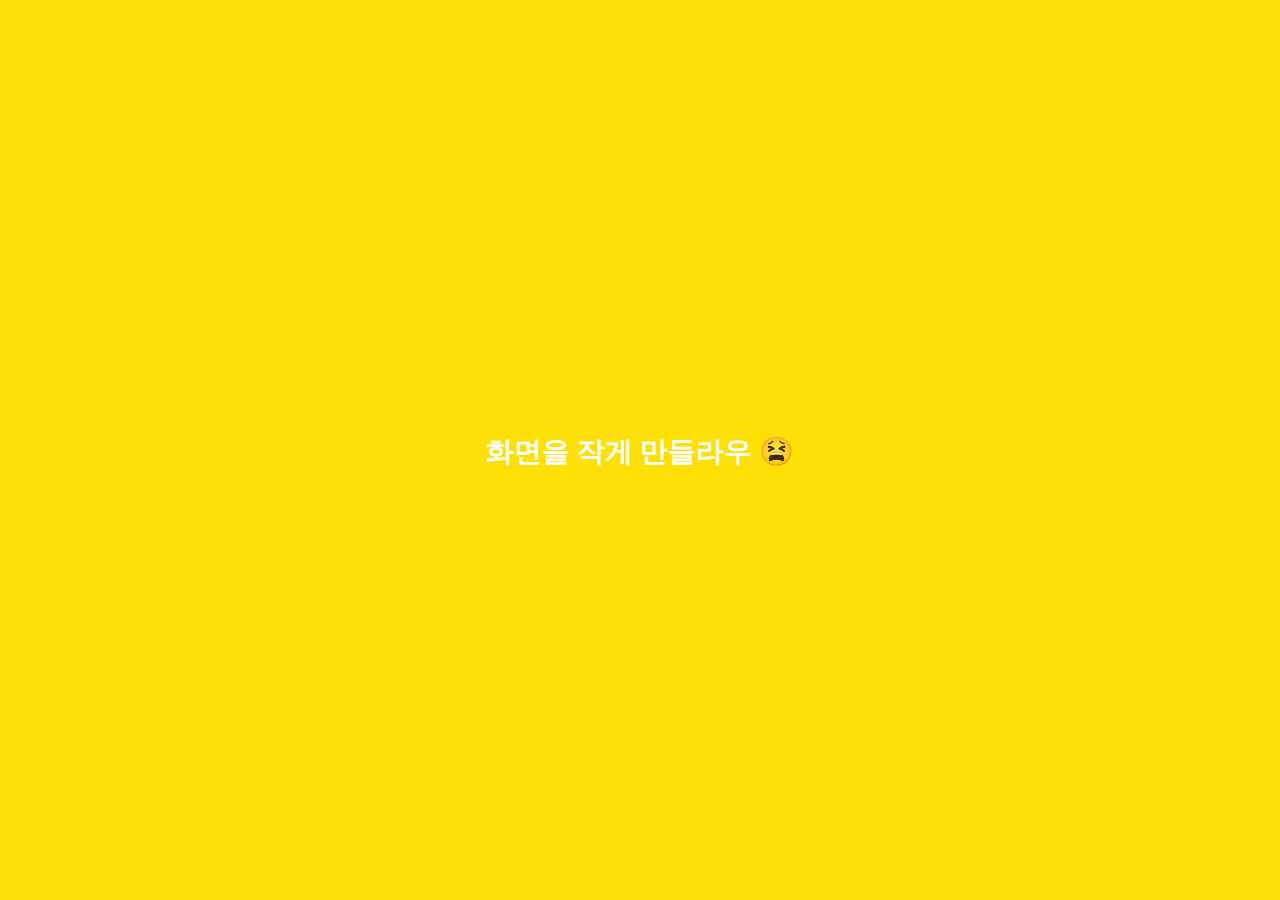
<file: settings.html>
<!DOCTYPE html>
<html lang="en">
<head>
    <meta charset="UTF-8">
    <meta name="viewport" content="width=device-width, initial-scale=1.0">
    <link rel="stylesheet" 
    href="https://use.fontawesome.com/releases/v5.13.0/css/all.css" 
    integrity="sha384-Bfad6CLCknfcloXFOyFnlgtENryhrpZCe29RTifKEixXQZ38WheV+i/6YWSzkz3V" 
    crossorigin="anonymous">
    <link rel="stylesheet" href="css/styles.css" />
    <title>Settings | Kakao Clone</title>
</head>
<body>
    <div class="status-bar"> <!-- 부모클래스 -->
        <div class="status-bar__column"> <!-- 자식클래스 -->
            <span class="status-bar__clock">22:37</span>
        </div> 
        <div class="status-bar__column">
            <i class="fas fa-clock"></i>
            <i class="fas fa-volume-mute"></i>
            <i class="fas fa-signal"></i>
            <i class="fas fa-wifi"></i>
            <img src="images/communist.png" width="20" height="20">
            <span class="status-bar__battery-level">50%</span>
            <i class="fas fa-battery-half"></i>

        </div>
    </div>
    <header class="header">
        <div class="header__header-column">
            <a href="more.html" class="header__back-btn">
                <i class="fas fa-arrow-left fa"></i>
            </a>
            <h1 class="header__title">설정 <!-- Settings --></h1>
        </div>
        <div class="header__header-column">
            <span class="header__icon">
                <i class="fas fa-search"></i>
            </span>
        </div>
    </header>
    <main class="settings">
        <section class="settings__sections">
            <ul class="settings_list">
                <li class="settings_setting">
                    <span class="settings_icon">
                        <i class="fas fa-lock"></i>
                    </span>
                    <span class="settings_title">Privacy</span>
                </li>
                <li class="settings_setting">
                    <span class="settings_icon">
                        <i class="far fa-bell"></i>
                    </span>
                    <span class="settings_title">Notifications</span>
                </li>
                <li class="settings_setting">
                    <span class="settings_icon">
                        <i class="far fa-user"></i>
                    </span>
                    <span class="settings_title">Friends</span>
                </li>
            </ul>
        </section>
    </main>
    <div class="bigScreen">
        <span class="bigScreen__text">화면을 작게 만들라우 😫</span>
    </div>
</body>
</html>

<!-- 맨 위 상태아이콘을 놓기위한 구성
부모 클래스 status-bar 아래 자식 클래스 status-bar__column를 선언
아래 시간과 배터리 잔여랭, 아이콘들을 각각 선언함.
아이콘은 Font Awesome에서 
<link rel="stylesheet" 
href="https://use.fontawesome.com/releases/v5.13.0/css/all.css" 
integrity="sha384-Bfad6CLCknfcloXFOyFnlgtENryhrpZCe29RTifKEixXQZ38WheV+i/6YWSzkz3V" 
crossorigin="anonymous">
를 붙여넣기 한 후 아이콘 class들을 선언.
해당 아이콘들은 Font Awesome CDN를 불러오지 않으면 사용할 수 없음. -->
</file>
<file: css/styles.css>
@import "reset.css";
@import url('https://fonts.googleapis.com/css2?family=Open+Sans:wght@300:400;700&display=swap');
@import url("https://fonts.googleapis.com/css?family=Open+Sans:400,600");
@import "status-bar.css";
@import "header.css";
@import "nav-bar.css";
@import "friend.css";
@import "friends.css";
@import "find.css";
@import "more.css";
@import "settings.css";
@import "chat.css";
@import "mobile.css";

* {
    box-sizing: border-box;
}

body{
    background-color: white;
    padding: 10px 20px;
    color: #020202;
    font-family: "Open Sans", -apple-system, BlinkMacSystemFont, 
    'Segoe UI', Roboto, Oxygen, Ubuntu, Cantarell, 'Helvetica Neue', sans-serif;

}

a {
    color: inherit;
    text-decoration: none;
}

@keyframes fadeIn {
    from{
        opacity: 0;
        transform: translateY(50px);
    }
    to{
        opacity: 1;
        transform: none;
    }
}
main {
 animation: fadeIn 0.5s ease-in-out;   
}
</file>
